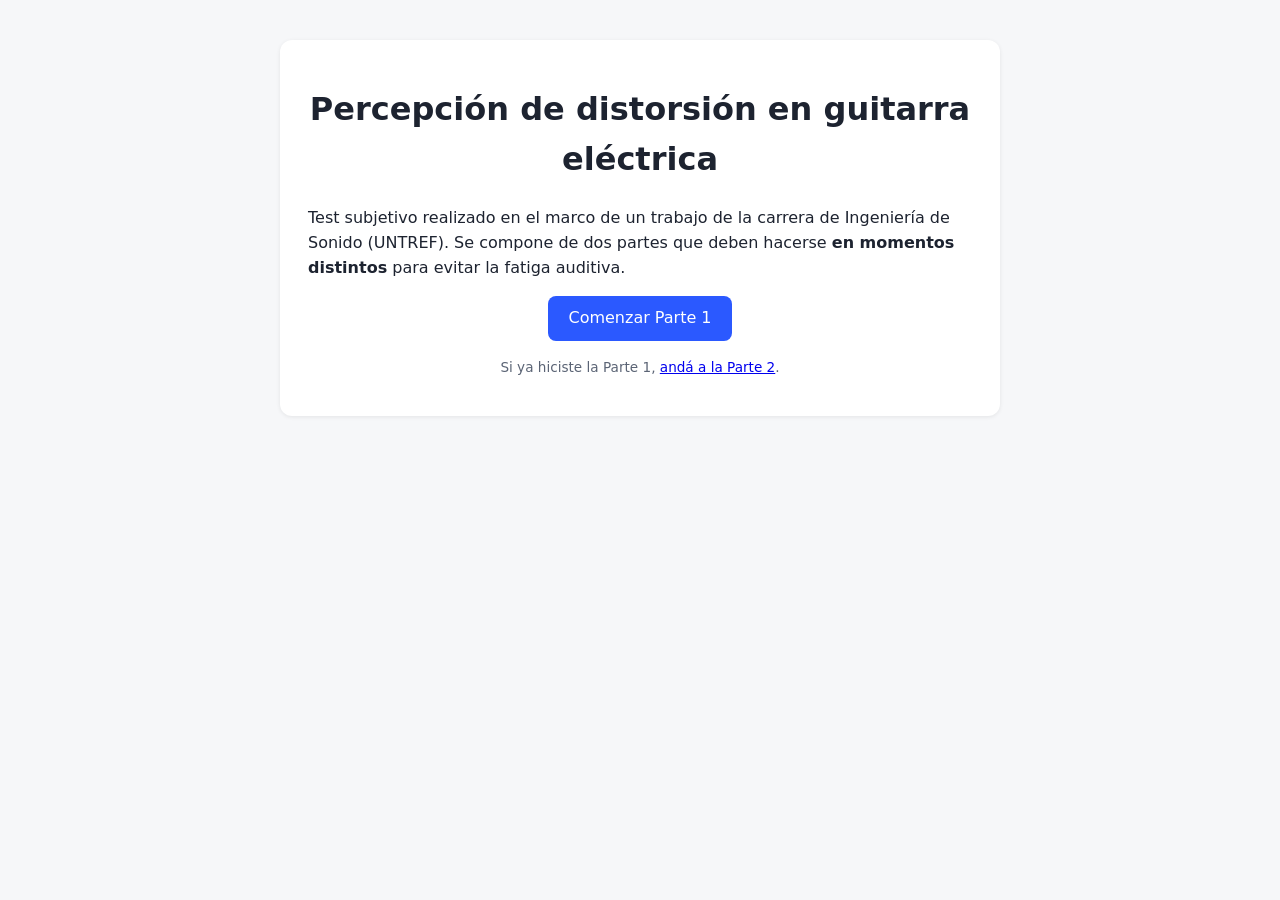
<file: index.html>
<!DOCTYPE html>
<html lang="es">
<head>
  <meta charset="utf-8">
  <meta name="viewport" content="width=device-width, initial-scale=1">
  <title>Percepción de distorsión en guitarra eléctrica</title>
  <link rel="stylesheet" href="css/style.css">
</head>
<body>
  <div class="jspsych-content" style="margin:40px auto;padding:0 16px">
    <div class="card">
      <h1>Percepción de distorsión en guitarra eléctrica</h1>
      <p>Test subjetivo realizado en el marco de un trabajo de la carrera de Ingeniería de Sonido (UNTREF).
         Se compone de dos partes que deben hacerse <b>en momentos distintos</b> para evitar la fatiga auditiva.</p>
      <p class="center"><a class="btnlink" href="parte1.html">Comenzar Parte 1</a></p>
      <p class="small center">Si ya hiciste la Parte 1, <a href="parte2.html">andá a la Parte 2</a>.</p>
    </div>
  </div>
</body>
</html>
</file>
<file: css/style.css>
body { font-family: system-ui, -apple-system, "Segoe UI", Roboto, sans-serif; background: #f6f7f9; color: #1d2330; }
.jspsych-content { max-width: 720px; text-align: left; line-height: 1.55; }
.jspsych-content h1, .jspsych-content h2 { text-align: center; }
.card { background: #fff; border-radius: 12px; padding: 24px 28px; box-shadow: 0 1px 4px rgba(0,0,0,.08); }
.small { font-size: .85em; color: #5b6475; }
.center { text-align: center; }
.play { font-size: 1.1em; padding: 12px 28px; border: 0; border-radius: 999px; background: #2b59ff; color: #fff; cursor: pointer; }
.play:disabled { background: #9aa6c9; cursor: default; }
.aud { text-align: center; margin-bottom: 14px; }
.jspsych-btn { font-size: 1em; padding: 10px 14px; border-radius: 8px; border: 1px solid #c5cbd8; background: #fff; cursor: pointer; width: 100%; }
.jspsych-btn:hover:not([disabled]) { background: #eef2ff; border-color: #2b59ff; }
.jspsych-btn[disabled] { opacity: .45; cursor: not-allowed; }
a.btnlink { display: inline-block; padding: 10px 20px; border-radius: 8px; background: #2b59ff; color: #fff; text-decoration: none; }
.err { color: #b00020; }
.lbl { font-size: 2.4em; font-weight: 700; color: #2b59ff; height: 1.4em; margin: 6px 0; }
.jspsych-btn.sel { background: #dfe7ff; border-color: #2b59ff; font-weight: 600; }
.navrow { display: flex; gap: 12px; justify-content: space-between; margin-top: 22px; }
.navbtn { flex: 1; padding: 9px 12px; border: 1px solid #c5cbd8; border-radius: 8px; background: transparent; color: #4a5468; cursor: pointer; font-size: .92em; }
.navbtn:hover { background: #eef2ff; }
</file>
